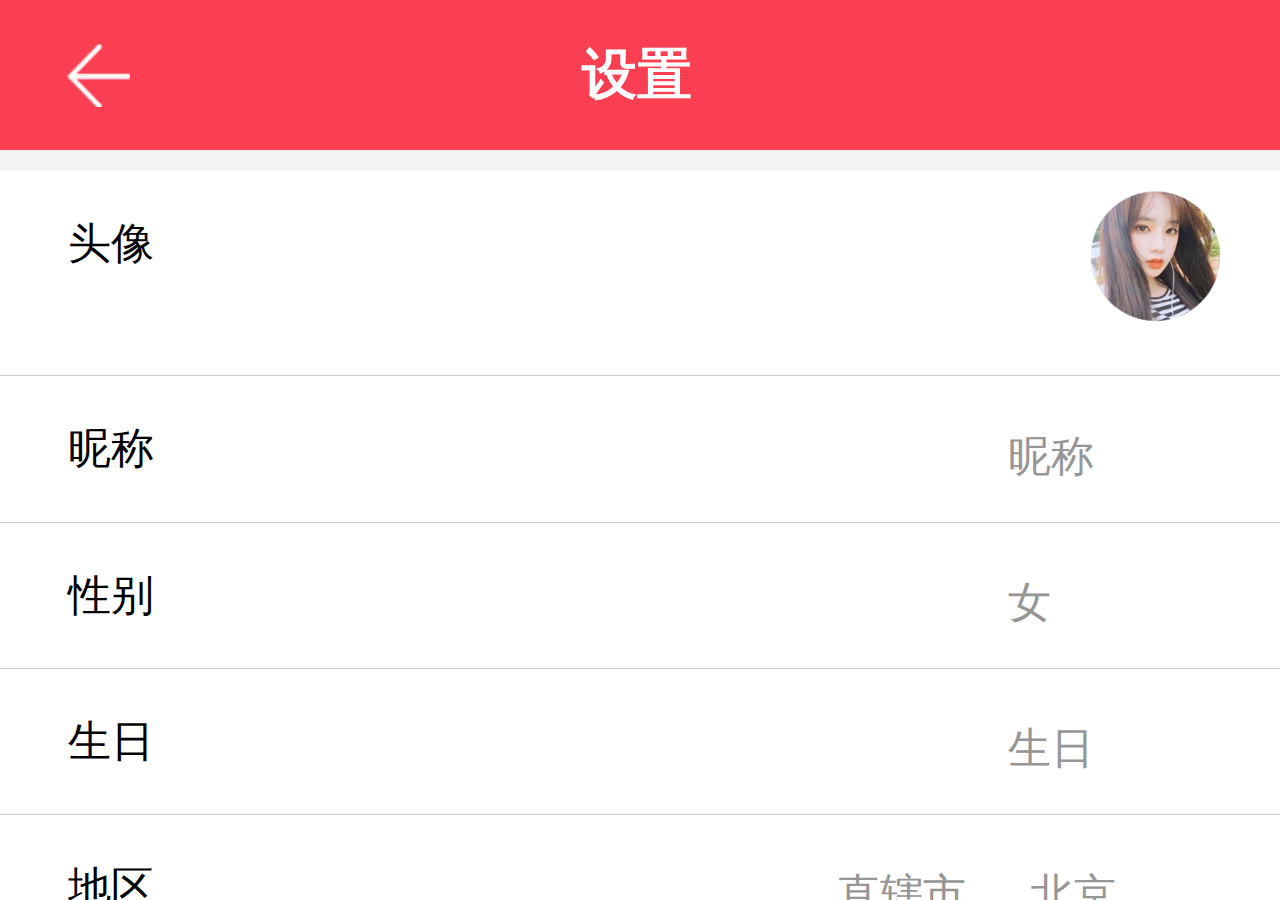
<file: dang/bian.html>
<!DOCTYPE html>
<html>

	<head>
		<meta charset="UTF-8">
		<title></title>
		<link rel="stylesheet" href="css/she.css" />
		<link rel="stylesheet" href="css/swiper.min.css">
		<script src="js/rem.js">
		</script>
	</head>

	<body>
		<div class="container">
			<header>
				<h3><a href="#"><img src="img_she3_1/fan.png"/></a></h3>
				<h1>设置</h1>
			</header>
			<section>
				<p class="firs"><a href="#">头像</a><span><a href="#"></a></span></p>
				<p class="b"><a href="#">昵称</a><span style="margin-left: 5rem;">昵称</span></p>
				<p class="b" ><a href="#">性别</a><span style="margin-left: 5rem;">女</span></p>
				
				
				<p class="b"><a href="#">生日</a><span style="margin-left: 5rem;">生日</span></p>
				<p class="b"><a href="#">地区</a><span>直辖市&nbsp; &nbsp; &nbsp; 北京</span></p>
				<p class="b"><a href="#">个性签名</a><span>疯狂淘宝大奖</span></p>
				<p class="b"><a href="#">更换手机号</a><span style="margin-left: 5rem;"><a href="#"></a></span></p>
			    
			</section>
			<footer></footer>
		</div>
	</body>

</html>
</file>
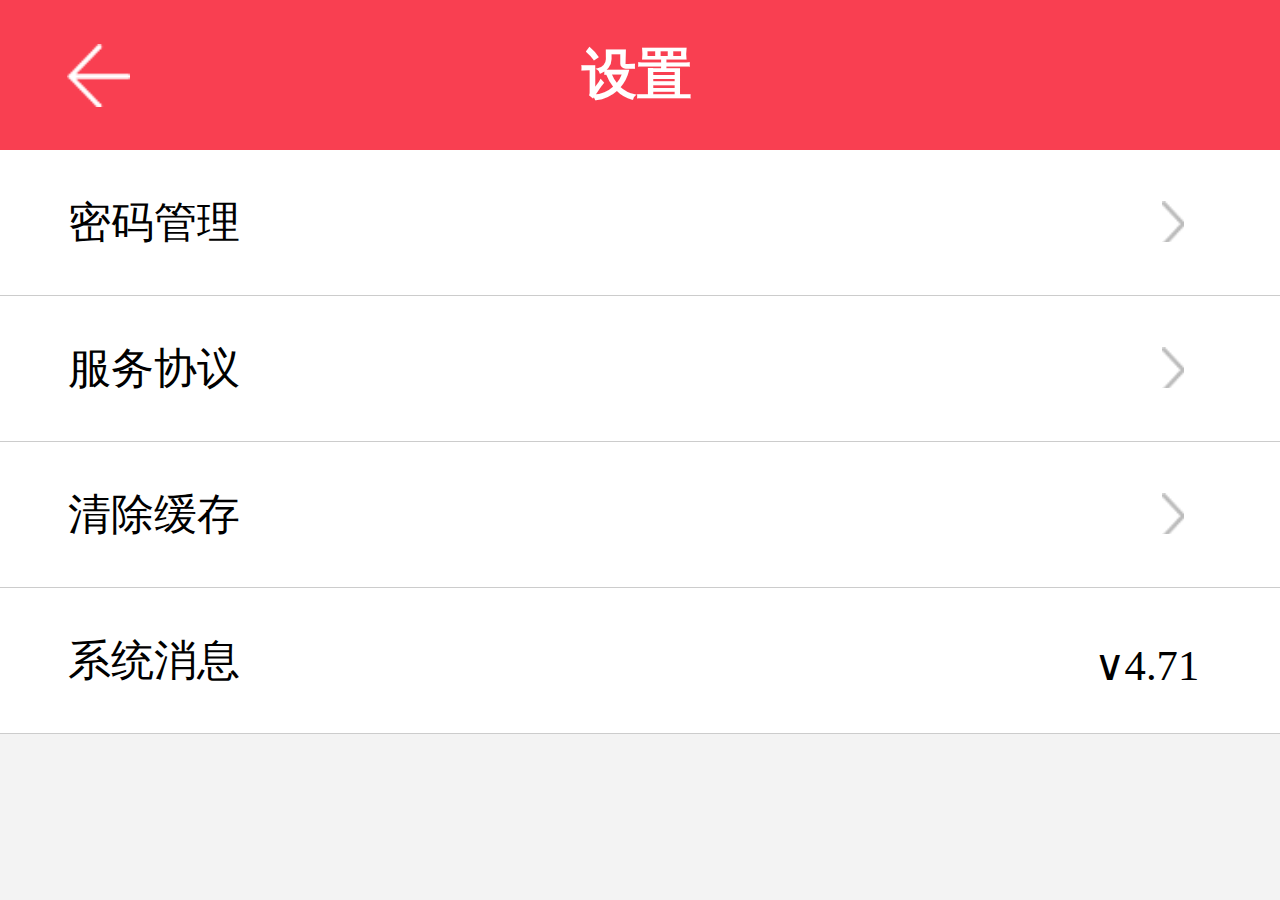
<file: dang/she.html>
<!DOCTYPE html>
<html>

	<head>
		<meta charset="UTF-8">
		<title></title>
		<link rel="stylesheet" href="css/she.css" />
		<link rel="stylesheet" href="css/swiper.min.css">
		<script src="js/rem.js">
		</script>
	</head>

	<body>
		<div class="container">
			<header>
				<h3><a href="#"><img src="img_she3_1/fan.png"/></a></h3>
				<h1>设置</h1>
			</header>
			<section>
				<p class="first"><a href="#">密码管理</a><span><a href="#"></a></span></p>
				<p><a href="#">服务协议</a><span><a href="#"></a></span></p>
				
				<p><a href="#">清除缓存</a><span><a href="#"></a></span></p>
				
				<p><a href="#">系统消息</a><span>∨4.71</span></p>
				<a href="#" class="dd">退出登录</a>
			</section>
			<footer></footer>
		</div>
	</body>

</html>
</file>
<file: dang/css/she.css>
@import url(m_style.css);
html,
body,
.container {
  width: 100%;
  height: 100%;
  overflow: hidden;
}
.container {
  display: -webkit-box;
  -webkit-box-orient: vertical;
}
.container header {
  display: -webkit-box;
  -webkit-box-orient: horizontal;
  width: 100%;
  height: 0.88rem;
  background: #f93f51;
}
.container header h3 {
  line-height: 0.88rem;
  margin-left: 0.39rem;
}
.container header h3 img {
  width: 0.37rem;
  height: 0.37rem;
  background: none;
}
.container header h1 {
  margin-left: 2.65rem;
  line-height: 0.88rem;
  font-size: 0.32rem;
  color: #fff;
}
.container section {
  background: #ccc;
  -webkit-box-flex: 1;
  background: #f3f3f3;
}
.container section p {
  display: -webkit-box;
  -webkit-box-orient: horizontal;
  width: 100%;
  height: 0.85rem;
  background: #ffffff;
  border-bottom: 1px solid #ccc;
}
.container section p a {
  font-size: 0.25rem;
  line-height: 0.85rem;
  margin-left: 0.4rem;
  color: #000;
}
.container section p span {
  display: block;
  width: 0.13rem;
  height: 0.24rem;
  background: none;
  margin-left: 5rem;
  margin-top: 0.3rem;
  font-size: 0.25rem;
}
.container section p span a {
  display: block;
  width: 0.13rem;
  height: 0.24rem;
  background: none;
  background: url(../fan.png) no-repeat;
  background-size: 100% auto;
}
.container section .firs {
  margin-top: 0.12rem;
  height: 1.2rem;
}
.container section .firs span {
  margin-top: 0.1rem;
}
.container section .firs span a {
  display: block;
  width: 0.93rem;
  height: 0.93rem;
  background: none;
  background: url(../img2/nv.png) no-repeat;
  background-size: 100% auto;
}
.container section .b {
  width: 100%;
  height: 0.85remrem;
  background: #ffffff;
}
.container section .b a {
  line-height: 0.85rem;
}
.container section .b span {
  margin-left: 4rem;
  display: block;
  width: 2.7rem;
  height: auto;
  background: none;
  color: #969696;
}
.container section .dd {
  display: block;
  width: 6.69rem;
  height: 0.87rem;
  background: #f9384b;
  color: #fff;
  font-size: 0.25rem;
  border-radius: 0.3rem;
  margin-top: 1.75rem;
  text-align: center;
  line-height: 0.87rem;
  margin-left: 0.4rem;
}
</file>
